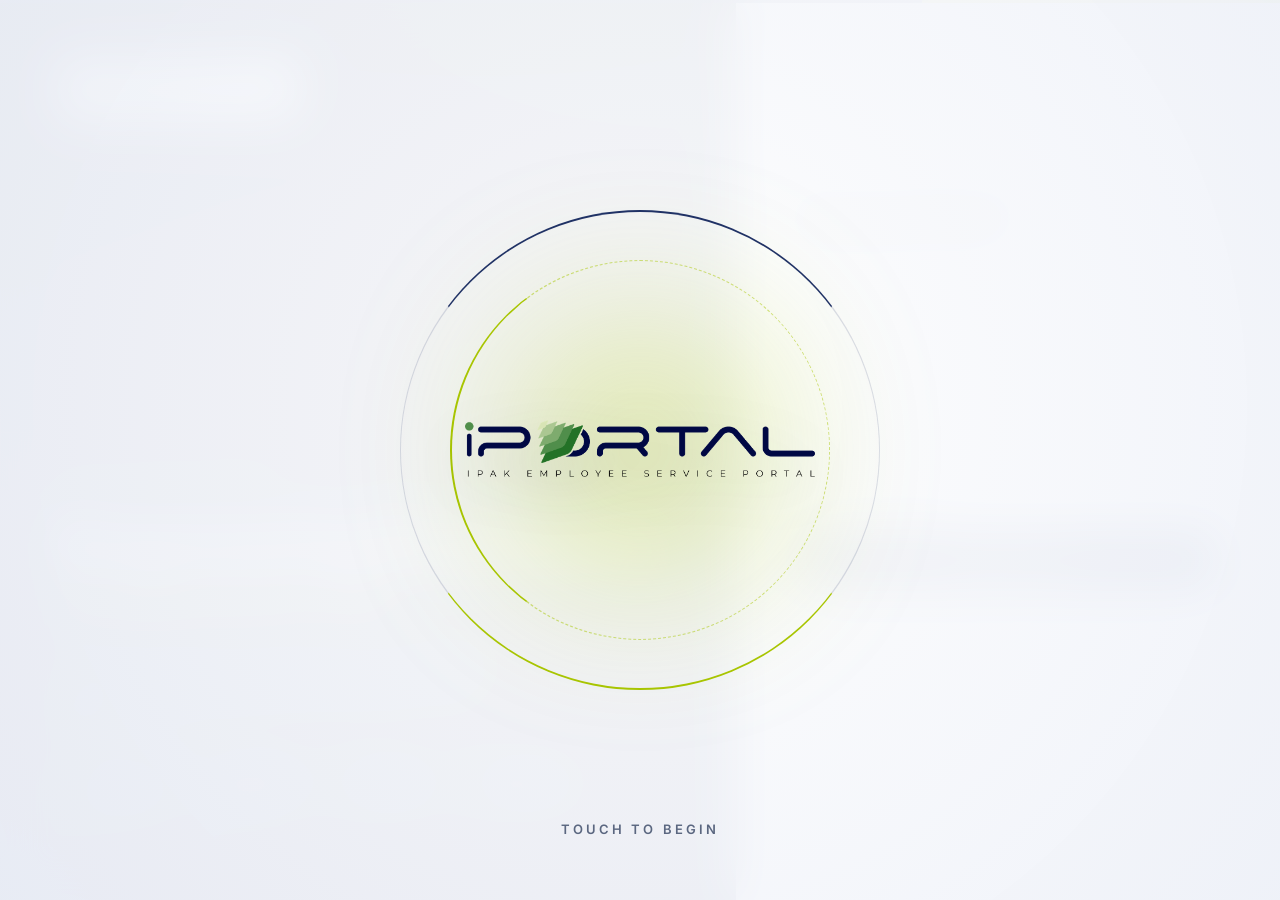
<file: index.html>
<!DOCTYPE html>
<html lang="en" data-public>
<head>
    <script src="assets/auth.js"></script>
    <meta charset="UTF-8">
    <meta name="viewport" content="width=device-width, initial-scale=1.0, viewport-fit=cover">
    <meta name="theme-color" content="#203265">
    <title>IPAK Employee Service Portal</title>
    <link rel="icon" href="favicon.ico" sizes="any">
    <link rel="icon" type="image/png" sizes="32x32" href="assets/icons/favicon-32.png">
    <link rel="icon" type="image/png" sizes="16x16" href="assets/icons/favicon-16.png">
    <link rel="apple-touch-icon" href="assets/icons/apple-touch-icon.png">
    <link rel="manifest" href="manifest.webmanifest">

    <link rel="preconnect" href="https://fonts.googleapis.com">
    <link rel="preconnect" href="https://fonts.gstatic.com" crossorigin>
    <link href="https://fonts.googleapis.com/css2?family=Inter:wght@400;500;600;700;800&display=swap" rel="stylesheet">
    <link rel="stylesheet" href="https://cdnjs.cloudflare.com/ajax/libs/font-awesome/6.4.0/css/all.min.css">
    <link rel="stylesheet" href="assets/theme.css">

    <style>
        * { margin: 0; padding: 0; }
        html, body { height: 100%; }
        body { margin: 0; overflow-x: hidden; }
        html::before { z-index: 10; }

        /* ---------- Split layout ---------- */
        .shell { min-height: 100vh; min-height: 100dvh; display: grid; grid-template-columns: minmax(0, 1.15fr) minmax(420px, .85fr); }

        /* Brand panel */
        .brand-panel {
            position: relative; overflow: hidden; color: #fff;
            background:
                radial-gradient(900px 500px at 85% -10%, rgba(168,197,0,.22), transparent 60%),
                radial-gradient(700px 600px at -10% 110%, rgba(46,68,134,.9), transparent 60%),
                linear-gradient(160deg, var(--navy-900) 0%, var(--navy) 55%, #1a2a5a 100%);
            display: flex; flex-direction: column; justify-content: space-between;
            padding: clamp(28px, 4.5vw, 72px);
        }
        .brand-panel::before {           /* fine grid texture */
            content: ''; position: absolute; inset: 0; opacity: .5; pointer-events: none;
            background-image: linear-gradient(rgba(255,255,255,.05) 1px, transparent 1px), linear-gradient(90deg, rgba(255,255,255,.05) 1px, transparent 1px);
            background-size: 48px 48px;
            -webkit-mask-image: radial-gradient(ellipse at 30% 40%, #000 0%, transparent 75%);
            mask-image: radial-gradient(ellipse at 30% 40%, #000 0%, transparent 75%);
        }
        .brand-panel > * { position: relative; z-index: 1; }

        .logo-chip { display: inline-flex; align-self: flex-start; background: #fff; padding: 14px 20px; border-radius: 16px; box-shadow: 0 10px 30px -10px rgba(0,0,0,.35); }
        .logo-chip img { display: block; height: 34px; width: auto; }

        .hero-copy { max-width: 620px; padding: 40px 0; }
        .eyebrow { display: inline-flex; align-items: center; gap: 10px; font-size: 12px; font-weight: 700; letter-spacing: .18em; text-transform: uppercase; color: var(--lime); margin-bottom: 22px; }
        .eyebrow::before { content: ''; width: 28px; height: 3px; border-radius: 3px; background: var(--lime); }
        .animate-ipak { display: block; opacity: 0; transform: translateY(14px); animation: rise .8s cubic-bezier(.2,.8,.2,1) forwards; }
        .line-1 { font-size: clamp(2.2rem, 3.6vw + .6rem, 4.2rem); font-weight: 800; line-height: 1.04; letter-spacing: -.035em; color: #fff; animation-delay: .1s; }
        .line-2 { font-size: clamp(1.6rem, 2.6vw + .4rem, 3rem); font-weight: 600; line-height: 1.1; letter-spacing: -.03em; color: var(--lime); margin-top: 6px; animation-delay: .25s; }
        .hero-sub { margin-top: 24px; max-width: 480px; color: rgba(255,255,255,.72); font-size: clamp(1rem, .5vw + .85rem, 1.15rem); line-height: 1.6; animation-delay: .4s; }
        @keyframes rise { to { opacity: 1; transform: none; } }

        .feature-row { display: flex; flex-wrap: wrap; gap: 10px; margin-top: 32px; animation-delay: .55s; }
        .feature-row span { display: inline-flex; align-items: center; gap: 8px; padding: 9px 14px; border-radius: 999px; font-size: 13px; font-weight: 600; color: #fff; background: rgba(255,255,255,.08); border: 1px solid rgba(255,255,255,.16); }
        .feature-row i { color: var(--lime); font-size: 13px; }

        .brand-foot { font-size: 12px; letter-spacing: .14em; text-transform: uppercase; color: rgba(255,255,255,.5); font-weight: 600; }

        /* Form panel */
        .form-panel { background: var(--surface); display: flex; align-items: center; justify-content: center; padding: clamp(24px, 4vw, 64px); }
        .form-section { width: 100%; max-width: 420px; }
        .card { width: 100%; text-align: left; background: none; border: 0; box-shadow: none; padding: 0; animation: rise .7s cubic-bezier(.2,.8,.2,1) both .2s; }
        .header h2 { font-size: clamp(1.7rem, 1vw + 1.4rem, 2.1rem); font-weight: 800; color: var(--navy-900); letter-spacing: -.03em; margin-bottom: 6px; }
        .header p { color: var(--muted); font-size: 1rem; margin-bottom: 32px; }

        .input-group { margin-bottom: 20px; text-align: left; position: relative; }
        label { display: block; font-size: .85rem; font-weight: 600; margin-bottom: 8px; color: var(--navy-900); }
        input[type="email"], input[type="password"], input[type="text"] {
            width: 100%; min-height: 54px; padding: 0 16px; border-radius: 14px; border: 1px solid var(--line-strong);
            outline: none; font-size: 1rem; background: #fff; color: var(--text); transition: border-color .2s, box-shadow .2s;
        }
        input::placeholder { color: var(--faint); }
        input:focus { border-color: var(--navy); box-shadow: var(--ring); }
        .input-group input[type="password"], .input-group input#password { padding-right: 76px; }
        .password-toggle { position: absolute; right: 6px; top: 31px; height: 42px; min-width: 56px; display: inline-flex; align-items: center; justify-content: center; border-radius: 10px; font-size: .85rem; font-weight: 600; color: var(--navy); user-select: none; }
        .password-toggle:hover { background: var(--navy-50); }

        .remember-box { display: flex; align-items: center; margin: 4px 0 22px; font-size: .9rem; color: var(--muted); }
        .remember-box input[type="checkbox"] { width: 20px; height: 20px; min-height: 0; margin-right: 10px; accent-color: var(--navy); }
        .remember-box label { margin: 0; color: var(--muted); font-weight: 500; }

        button#mainBtn {
            width: 100%; min-height: 56px; border-radius: 14px; border: none; background: var(--navy); color: #fff;
            font-weight: 700; font-size: 1.05rem; letter-spacing: -.005em; transition: background .2s, transform .15s, box-shadow .2s;
            box-shadow: 0 10px 24px -10px rgba(32,50,101,.7);
        }
        button#mainBtn:hover { background: var(--navy-700); transform: translateY(-1px); }
        button#mainBtn:active { transform: scale(.985); }
        button#mainBtn:disabled { background: var(--line-strong); color: var(--muted); box-shadow: none; transform: none; cursor: not-allowed !important; }

        .toggle { margin-top: 22px; font-size: .92rem; color: var(--muted); text-align: center; }
        .toggle span { color: var(--navy); font-weight: 700; text-decoration: underline; text-underline-offset: 3px; display: inline-block; padding: 6px 2px; }
        .msg { margin-top: 18px; font-size: .9rem; padding: 12px 14px; border-radius: 12px; display: none; line-height: 1.4; }
        .error { background: var(--danger-50); color: #A61B28; border: 1px solid #F6C1C6; }
        .success { background: #E9F7EF; color: #17693B; border: 1px solid #B6E2C8; }

        .form-foot { margin-top: 36px; display: flex; align-items: center; justify-content: center; gap: 8px; color: var(--faint); font-size: 12px; font-weight: 500; }
        .form-foot i { color: var(--lime-ink); }
        .form-section .site-footer { margin-top: 28px !important; border-top: 0; }
        .form-section .sf-inner { flex-direction: column; text-align: center; gap: 6px; padding: 0; }
        .form-section .sf-brand img { display: none; }
        .form-section .sf-brand span { border: 0; padding: 0; }

        /* ---------- Loader ---------- */
        .loader-overlay { position: fixed; inset: 0; background: rgba(255,255,255,.92); -webkit-backdrop-filter: blur(8px); backdrop-filter: blur(8px); z-index: 999999; display: none; justify-content: center; align-items: center; flex-direction: column; animation: fadeIn .3s ease-out; }
        .spinner { width: 54px; height: 54px; border: 4px solid var(--navy-100); border-top-color: var(--navy); border-right-color: var(--lime); border-radius: 50%; animation: spinLoader .8s linear infinite; margin-bottom: 20px; }
        .loader-text { font-size: .85rem; font-weight: 700; color: var(--navy); letter-spacing: .22em; text-transform: uppercase; animation: pulse 1.2s ease-in-out infinite; }
        @keyframes spinLoader { to { transform: rotate(360deg); } }
        @keyframes fadeIn { from { opacity: 0; } to { opacity: 1; } }
        @keyframes pulse { 0%,100% { opacity: 1; } 50% { opacity: .5; } }

        /* ---------- Kiosk screensaver (idle overlay) ---------- */
        .screensaver {
            position: fixed; inset: 0; z-index: 99999; display: flex; justify-content: center; align-items: center; cursor: pointer;
            background: radial-gradient(circle at 50% 45%, rgba(255,255,255,.96), rgba(238,241,248,.97));
            -webkit-backdrop-filter: blur(24px); backdrop-filter: blur(24px);
            transition: opacity .6s cubic-bezier(.4,0,.2,1), visibility .6s, transform .6s cubic-bezier(.4,0,.2,1);
            perspective: 1500px;
        }
        .screensaver.hidden { opacity: 0; visibility: hidden; transform: scale(1.04); pointer-events: none; }
        .screensaver-wrapper { position: relative; display: flex; justify-content: center; align-items: center; flex-direction: column; }
        .aura-glow { position: absolute; width: 260px; height: 260px; background: var(--lime); filter: blur(90px); opacity: .35; border-radius: 50%; animation: pulseAura 4s ease-in-out infinite alternate; z-index: 0; }
        @keyframes pulseAura { 0% { transform: scale(.8); opacity: .2; } 100% { transform: scale(1.5); opacity: .45; background: var(--navy); } }
        .tech-ring { position: absolute; border-radius: 50%; z-index: 1; opacity: 0; animation: fadeInTech 1.5s forwards .3s; }
        .tech-ring.outer { width: min(480px, 90vw); height: min(480px, 90vw); border: 1px solid rgba(32,50,101,.15); border-top: 2px solid var(--navy); border-bottom: 2px solid var(--lime); animation: fadeInTech 1.5s forwards .3s, spinRing 25s linear infinite; }
        .tech-ring.inner { width: min(380px, 72vw); height: min(380px, 72vw); border: 1px dashed rgba(168,197,0,.5); border-left: 2px solid var(--lime); animation: fadeInTech 1.5s forwards .6s, spinRingReverse 15s linear infinite; }
        @keyframes fadeInTech { to { opacity: 1; } }
        @keyframes spinRing { 100% { transform: rotate(360deg); } }
        @keyframes spinRingReverse { 100% { transform: rotate(-360deg); } }
        .screensaver-logo { width: min(350px, 62vw); height: auto; position: relative; z-index: 2; will-change: transform, filter, opacity; animation: hologramReveal 1.5s cubic-bezier(.16,1,.3,1) forwards, premiumFloat 6s ease-in-out 1.5s infinite alternate; }
        @keyframes hologramReveal { 0% { opacity: 0; transform: scale(.5) translateZ(-200px) rotateY(90deg); filter: blur(20px); } 100% { opacity: 1; transform: scale(1) translateZ(0) rotateY(0); filter: drop-shadow(0 20px 30px rgba(32,50,101,.15)); } }
        @keyframes premiumFloat { 0% { transform: scale(1) translateY(0); filter: drop-shadow(0 20px 30px rgba(32,50,101,.15)); } 100% { transform: scale(1.05) translateY(-15px); filter: drop-shadow(0 30px 45px rgba(168,197,0,.25)); } }
        .ss-hint { position: absolute; bottom: clamp(28px, 7vh, 72px); left: 0; right: 0; text-align: center; z-index: 3; color: var(--muted); font-size: 13px; font-weight: 600; letter-spacing: .24em; text-transform: uppercase; animation: pulse 2.4s ease-in-out infinite; }

        /* ---------- Responsive ---------- */
        @media (max-width: 960px) {
            .shell { grid-template-columns: 1fr; grid-template-rows: auto 1fr; }
            .brand-panel { padding: 22px 22px 28px; }
            .hero-copy { padding: 22px 0 0; }
            .eyebrow, .hero-sub, .feature-row, .brand-foot { display: none; }
            .line-1 { font-size: 1.9rem; }
            .line-2 { font-size: 1.3rem; }
            .logo-chip { padding: 10px 14px; border-radius: 12px; }
            .logo-chip img { height: 26px; }
            .form-panel { align-items: flex-start; padding: 28px 20px 40px; border-radius: 24px 24px 0 0; margin-top: -18px; position: relative; z-index: 2; }
            .form-section { max-width: 520px; }
        }
        @media (min-width: 1600px) {
            html { font-size: 18px; }
            .form-section { max-width: 500px; }
            .logo-chip img { height: 44px; }
        }
        @media (max-height: 640px) and (min-width: 961px) { .feature-row, .hero-sub { display: none; } }
    </style>
</head>

<body>

    <!-- IDLE SCREENSAVER OVERLAY -->
    <div id="screensaver" class="screensaver">
        <div class="screensaver-wrapper">
            <div class="aura-glow"></div>
            <div class="tech-ring outer"></div>
            <div class="tech-ring inner"></div>
            <img src="assets/logo.png" alt="IPAK Screensaver Logo" class="screensaver-logo" id="ss-logo">
        </div>
        <div class="ss-hint">Touch to begin</div>
    </div>

    <!-- LOADER OVERLAY -->
    <div id="loader" class="loader-overlay">
        <div class="spinner"></div>
        <div class="loader-text">Authenticating</div>
    </div>

    <div class="shell">
        <!-- BRAND PANEL -->
        <aside class="brand-panel">
            <a href="index.html" class="logo-chip" aria-label="IPAK Portal home">
                <img src="assets/logo.png" alt="IPAK Logo">
            </a>

            <div class="hero-copy">
                <div class="animate-ipak eyebrow">Employee Service Portal</div>
                <span class="animate-ipak line-1">Empowering Employees.</span>
                <span class="animate-ipak line-2">Simplifying Services.</span>
                <p class="animate-ipak hero-sub">One secure place for HR policies, announcements, support and everything your team needs, on any device.</p>
                <div class="animate-ipak feature-row">
                    <span><i class="fas fa-scale-balanced"></i> HR Policies</span>
                    <span><i class="fas fa-newspaper"></i> Newsletter</span>
                    <span><i class="fas fa-droplet"></i> Blood Bank</span>
                    <span><i class="fas fa-store"></i> Marketplace</span>
                </div>
            </div>

        </aside>

        <!-- FORM PANEL -->
        <main class="form-panel">
            <div class="form-section">
                <div class="card">
                    <div class="header">
                        <h2 id="title">Service Portal</h2>
                        <p id="subtitle">Secure Employee Access</p>
                    </div>

                    <div class="input-group">
                        <label for="email">Employee ID</label>
                        <input type="text" id="email" placeholder="e.g. 00347" autocomplete="username" inputmode="numeric" maxlength="20">
                    </div>

                    <div class="input-group">
                        <label for="password">Password</label>
                        <input type="password" id="password" placeholder="••••••••" autocomplete="current-password">
                        <span class="password-toggle" role="button" tabindex="0" onclick="togglePassword()">Show</span>
                    </div>

                    <div class="remember-box">
                        <input type="checkbox" id="rememberMe">
                        <label for="rememberMe">Keep me logged in</label>
                    </div>

                    <button id="mainBtn" onclick="submitForm()">Login to Portal</button>

                    <div id="msg" class="msg"></div>

                    <div class="form-foot"><i class="fas fa-lock"></i> Authorized employees only &middot; Accounts are issued by HR</div>
                </div>
                <footer class="site-footer"><div class="sf-inner"><div class="sf-brand"><img src="assets/logo.png" alt="IPORTAL"><span>&copy; 2026 IPAK. All rights reserved.</span></div><div class="sf-credit">Designed and developed by <strong>Team HR</strong></div></div></footer>
            </div>
        </main>
    </div>

    <script>
        // --- SCREENSAVER LOGIC ---
        const screensaver = document.getElementById('screensaver');
        const ssLogo = document.getElementById('ss-logo');
        
        let idleTime = 0;
        const idleTimeout = 6; // Set to 6 seconds

        // Hide screensaver on any user interaction
        function hideScreensaver() {
            if (!screensaver.classList.contains('hidden')) {
                screensaver.classList.add('hidden');
                
                // Reset animation state so it plays fresh next time
                setTimeout(() => {
                    ssLogo.style.animation = 'none';
                }, 600); // Wait for transition to finish
            }
            resetIdleTimer();
        }

        // Show screensaver and trigger new 3D intro animation
        function showScreensaver() {
            if (screensaver.classList.contains('hidden')) {
                screensaver.classList.remove('hidden');
                
                // Force browser reflow to restart CSS animation properly
                void ssLogo.offsetWidth; 
                ssLogo.style.animation = 'hologramReveal 1.5s cubic-bezier(0.16, 1, 0.3, 1) forwards, premiumFloat 6s ease-in-out 1.5s infinite alternate';
            }
        }

        // Timer increment logic
        function timerIncrement() {
            idleTime++;
            // If idle for 6 seconds AND screensaver is currently hidden, show it
            if (idleTime >= idleTimeout && screensaver.classList.contains('hidden')) {
                showScreensaver();
            }
        }

        // Reset timer to 0
        function resetIdleTimer() {
            idleTime = 0;
        }

        // Listen for all interactions to hide screensaver and reset the timer
        ['mousedown', 'touchstart', 'mousemove', 'keypress', 'scroll', 'click'].forEach(evt => 
            document.addEventListener(evt, hideScreensaver, false)
        );

        // Run the timer every 1 second (1000ms)
        setInterval(timerIncrement, 1000);

        // --- SECURE LOGIN (Employee ID + Password from HR sheet) ---
        function togglePassword() {
            const p = document.getElementById("password");
            const t = document.querySelector(".password-toggle");
            if (p.type === "password") { p.type = "text"; t.innerText = "Hide"; }
            else { p.type = "password"; t.innerText = "Show"; }
        }

        function safeNext() {
            const n = new URLSearchParams(location.search).get("next") || "";
            return /^[a-z0-9_-]+\.html$/i.test(n) && n !== "index.html" ? n : "dashboard.html";
        }

        if (window.IPAKAuth && IPAKAuth.isLoggedIn()) { location.replace(safeNext()); }

        function submitForm() {
            const id = document.getElementById("email").value.trim();
            const password = document.getElementById("password").value.trim();
            const remember = document.getElementById("rememberMe").checked;
            const btn = document.getElementById("mainBtn");
            if (!id || !password) { showMsg("Employee ID aur Password dono likhein", "error"); return; }
            btn.disabled = true;
            btn.innerText = "Verifying...";
            IPAKAuth.login(id, password, remember).then(r => {
                if (r.ok) {
                    showMsg("Welcome, " + r.user.name + "!", "success");
                    document.getElementById("loader").style.display = "flex";
                    setTimeout(() => { location.replace(safeNext()); }, 600);
                } else {
                    showMsg(r.error === "locked"
                        ? "Bohat zyada ghalat koshishein. " + (r.minutes || 15) + " minute baad dobara try karein."
                        : "Invalid Employee ID or Password", "error");
                    btn.disabled = false; btn.innerText = "Login to Portal";
                }
            }).catch(() => {
                showMsg("Connection error. Dobara try karein.", "error");
                btn.disabled = false; btn.innerText = "Login to Portal";
            });
        }
        document.addEventListener("keydown", e => { if (e.key === "Enter") submitForm(); });

        function showMsg(text, type) {
            const msg = document.getElementById("msg");
            msg.innerText = text;
            msg.className = `msg ${type}`;
            msg.style.display = "block";
        }
    </script>
</body>
</html>
</file>
<file: assets/theme.css>
/* =====================================================================
   IPAK PORTAL — Corporate Design System  (v2)
   Loaded AFTER each page's own <style>, so it re-skins every page
   without touching any markup hooks or JavaScript.

   Targets : Kiosk (touch, large screens) · Web · Mobile
   Palette : Navy #203265 + Lime #A8C500 (unchanged brand colours)
   ===================================================================== */

:root {
    /* Brand */
    --navy-950: #0E1733;
    --navy-900: #142048;
    --navy: #203265;
    --navy-700: #2E4486;
    --navy-100: #DDE3F1;
    --navy-50:  #EEF1F8;
    --lime: #A8C500;
    --lime-600: #8CA600;
    --lime-ink: #5E6F00;          /* lime that is readable as text on white */
    --lime-100: #EBF3BF;
    --lime-50:  #F6FAE3;

    /* Neutrals */
    --ink: #142048;
    --text: #1F2A44;
    --muted: #5B6780;
    --faint: #8A94A8;
    --line: #E3E8F0;
    --line-strong: #CDD5E3;
    --bg: #F3F5F9;
    --surface: #FFFFFF;

    /* Status */
    --danger: #D92D3A;
    --danger-50: #FDECEE;
    --success: #1E8E4E;

    /* Shape & depth */
    --r-sm: 10px;
    --r-md: 14px;
    --r-lg: 20px;
    --sh-1: 0 1px 2px rgba(20, 32, 72, .06), 0 1px 1px rgba(20, 32, 72, .04);
    --sh-2: 0 6px 18px -6px rgba(20, 32, 72, .16), 0 2px 6px rgba(20, 32, 72, .05);
    --sh-3: 0 22px 44px -16px rgba(20, 32, 72, .28), 0 6px 14px rgba(20, 32, 72, .06);
    --ring: 0 0 0 4px rgba(168, 197, 0, .28);

    --font: 'Inter', system-ui, -apple-system, 'Segoe UI', Roboto, sans-serif;
    --header-h: 68px;
    --header-top: 0px;

    /* ---- Legacy token remap: every old var() now resolves to the new system ---- */
    --white: var(--surface);
    --med-grey: var(--muted);
    --light-grey: var(--line-strong);
    --light-bg: var(--bg);
    --bg-color: var(--bg);
    --border-light: var(--line);
    --emergency-red: var(--danger);
    --shadow: var(--sh-2);
    --body-text: var(--text);
    --text-muted: var(--muted);
}

/* ---------- Base ---------- */
html { -webkit-text-size-adjust: 100%; scroll-behavior: smooth; }
*, *::before, *::after { box-sizing: border-box; }
/* Icon fonts (.fas/.fab…) win on specificity, so the universal rule is safe. */
* { font-family: var(--font); }

body {
    background: var(--bg);
    color: var(--text);
    -webkit-font-smoothing: antialiased;
    -moz-osx-font-smoothing: grayscale;
    text-rendering: optimizeLegibility;
}
h1, h2, h3, h4 { letter-spacing: -0.02em; }

/* No custom cursor: bad for touch kiosks, tablets and accessibility */
.cursor-dot, .cursor-outline { display: none !important; }
*, html, body { cursor: auto !important; }
a, button, [onclick], label[for], select, summary, .card, [role="button"],
input[type="checkbox"], input[type="radio"], input[type="file"] { cursor: pointer !important; }
input[type="text"], input[type="email"], input[type="password"], input[type="search"],
input[type="tel"], input[type="number"], textarea { cursor: text !important; }

:focus-visible { outline: 3px solid var(--navy); outline-offset: 3px; border-radius: 6px; }
::selection { background: var(--lime-100); color: var(--navy-900); }

/* Thin brand strip across the very top of every page */
html::before {
    content: ''; position: fixed; inset: 0 0 auto 0; height: 3px; z-index: 10000;
    background: linear-gradient(90deg, var(--navy) 0 72%, var(--lime) 72% 100%);
    pointer-events: none;
}

/* ---------- Header ---------- */
.top-bar {
    background: rgba(255, 255, 255, .92) !important;
    -webkit-backdrop-filter: saturate(180%) blur(14px);
    backdrop-filter: saturate(180%) blur(14px);
    border-bottom: 1px solid var(--line) !important;
    box-shadow: 0 1px 0 rgba(20, 32, 72, .02);
    height: var(--header-h) !important;
    padding: 3px clamp(16px, 3vw, 40px) 0 !important;
    z-index: 200;
}
.logo-link { display: inline-flex; align-items: center; }
.logo-link img, .header-logo { width: auto !important; height: 30px !important; max-width: 100%; display: block; }
.logo-link:hover img { opacity: .85; }
.header-actions { display: flex; align-items: center; gap: 10px !important; }

.user-icon {
    width: 44px; height: 44px; display: inline-flex; align-items: center; justify-content: center;
    font-size: 18px !important; color: var(--navy) !important; border-radius: 12px;
    transition: background .2s, color .2s;
}
.user-icon:hover { background: var(--navy-50); color: var(--navy) !important; }
a:has(> .user-icon) { text-decoration: none; }

.logout-btn {
    min-height: 44px; padding: 0 18px !important; font-size: 14px !important; font-weight: 600 !important;
    color: var(--navy) !important; background: var(--surface) !important;
    border: 1px solid var(--line-strong) !important; border-radius: 12px !important;
    transition: background .2s, border-color .2s, color .2s;
}
.logout-btn:hover { background: var(--navy) !important; border-color: var(--navy) !important; color: #fff !important; }

/* ---------- Page scaffolding ---------- */
.wrapper { padding-top: calc(var(--header-h) + var(--header-top) + 32px) !important; padding-bottom: 56px !important; }
.container { max-width: 1240px; padding-left: clamp(16px, 3vw, 32px); padding-right: clamp(16px, 3vw, 32px); }

.page-header { text-align: left !important; margin-bottom: 28px !important; }
.page-header h1 {
    display: block !important; font-size: clamp(1.7rem, 2.4vw + .8rem, 2.4rem) !important;
    font-weight: 800 !important; color: var(--navy) !important; padding-bottom: 14px !important;
    letter-spacing: -0.025em; line-height: 1.15;
}
.page-header h1::after { left: 0 !important; width: 56px !important; height: 4px !important; background: var(--lime) !important; border-radius: 4px !important; }
.page-header p { color: var(--muted) !important; font-weight: 500 !important; letter-spacing: 0 !important; font-size: 1rem; margin-top: 4px !important; }

footer {
    color: var(--faint) !important; font-size: 12px !important; letter-spacing: .14em !important;
    text-transform: uppercase; font-weight: 600; margin-top: 56px !important;
}

/* ---------- Search ---------- */
.search-container { justify-content: flex-start !important; }
.page-header { animation: none !important; }
.search-container { max-width: 760px !important; margin-left: 0 !important; margin-right: 0 !important; }
.search-box, .search-input {
    min-height: 54px; background: var(--surface) !important; color: var(--text);
    border: 1px solid var(--line-strong) !important; border-radius: 14px !important;
    box-shadow: var(--sh-1) !important; font-size: 1rem !important; transition: border-color .2s, box-shadow .2s;
}
.search-box::placeholder, .search-input::placeholder { color: var(--faint); }
.search-box:focus, .search-input:focus { border-color: var(--navy) !important; box-shadow: var(--ring) !important; outline: none; }
.search-container i { color: var(--faint) !important; }

/* ---------- Card families (shared look) ---------- */
.policy-card, .audio-card, .event-card, .video-card, .item-card, .employee-card,
.newsletter-grid .card, .spotify-wrapper {
    background: var(--surface) !important;
    border: 1px solid var(--line) !important;
    border-bottom-width: 1px !important;
    border-radius: var(--r-md) !important;
    box-shadow: var(--sh-1) !important;
    transition: transform .25s cubic-bezier(.2, .8, .2, 1), box-shadow .25s, border-color .25s !important;
}
.policy-card:hover, .audio-card:hover, .event-card:hover, .video-card:hover, .item-card:hover,
.employee-card:hover, .newsletter-grid .card:hover, .spotify-wrapper:hover {
    transform: translateY(-3px) !important;
    border-color: var(--navy-100) !important;
    border-bottom-color: var(--lime) !important;
    box-shadow: var(--sh-2) !important;
}
.policy-card:active, .audio-card:active, .event-card:active, .video-card:active,
.newsletter-grid .card:active { transform: scale(.985) !important; }

.card-title, .track-title, .video-title, .item-title, .emp-name { color: var(--navy-900) !important; letter-spacing: -0.01em; }
.card-desc, .track-meta, .video-meta { color: var(--muted) !important; }
.emp-designation { color: var(--lime-ink) !important; }

/* ---------- Buttons ---------- */
.sell-btn, .submit-btn, .btn-view, .support-btn, .contact-btn {
    min-height: 48px; border-radius: 12px !important; font-weight: 700 !important; letter-spacing: 0;
    transition: transform .15s, background .2s, box-shadow .2s, color .2s, border-color .2s !important;
}
.sell-btn, .submit-btn { background: var(--navy) !important; color: #fff !important; box-shadow: var(--sh-2) !important; border: none !important; }
.sell-btn:hover, .submit-btn:hover { background: var(--navy-700) !important; transform: translateY(-1px) !important; }
.sell-btn:active, .submit-btn:active { transform: scale(.98) !important; }
.contact-btn { background: var(--surface) !important; color: var(--navy) !important; border: 1px solid var(--line-strong) !important; }
.contact-btn:hover { background: var(--navy) !important; color: #fff !important; border-color: var(--navy) !important; }
.whatsapp-btn { border-radius: 12px !important; min-height: 44px; }

/* ---------- Forms / modals ---------- */
.form-input, .form-select, textarea, input[type="text"], input[type="number"], input[type="tel"] {
    border-radius: 12px; border-color: var(--line-strong);
}
.form-input, .form-select { min-height: 48px; background: var(--surface) !important; }
.form-input:focus, .form-select:focus, textarea:focus { border-color: var(--navy) !important; box-shadow: var(--ring) !important; outline: none; }
.form-label { color: var(--navy-900) !important; font-weight: 600; font-size: .85rem; }

.modal-overlay, .modal, .lightbox-overlay { -webkit-backdrop-filter: blur(6px); backdrop-filter: blur(6px); }
.modal-container, .modal-content { border-radius: var(--r-lg) !important; box-shadow: var(--sh-3) !important; overflow: hidden; }
.modal-header { background: var(--navy) !important; color: #fff !important; border-bottom: 3px solid var(--lime) !important; }
.modal-header h3 { color: #fff !important; font-weight: 700; letter-spacing: -0.01em; }
.close-btn { border-radius: 12px !important; min-height: 44px; }
.close-modal { min-width: 44px; min-height: 44px; }

/* ---------- Filter pills ---------- */
.blood-btn, .pill-btn, .tab {
    min-height: 44px; border-radius: 999px !important; font-weight: 600 !important;
    background: var(--surface) !important; border: 1px solid var(--line-strong) !important; color: var(--muted) !important;
}
.blood-btn:hover, .pill-btn:hover, .tab:hover { color: var(--navy) !important; border-color: var(--navy) !important; transform: none !important; }
.blood-btn.active, .pill-btn.on, .tab.on { background: var(--navy) !important; color: #fff !important; border-color: var(--navy) !important; box-shadow: var(--sh-2) !important; }

/* ---------- Scrollbars ---------- */
* { scrollbar-width: thin; scrollbar-color: var(--line-strong) transparent; }

/* ---------- Motion preferences ---------- */
@media (prefers-reduced-motion: reduce) {
    *, *::before, *::after { animation-duration: .01ms !important; animation-iteration-count: 1 !important; transition-duration: .01ms !important; scroll-behavior: auto !important; }
}

/* ---------- Touch devices: no hover dependence ---------- */
@media (hover: none) {
    .policy-card:hover, .audio-card:hover, .event-card:hover, .video-card:hover,
    .item-card:hover, .employee-card:hover, .newsletter-grid .card:hover { transform: none !important; }
}

/* ---------- Mobile ---------- */
@media (max-width: 640px) {
    :root { --header-h: 60px; --header-top: 0px; }
    .logo-link img, .header-logo { height: 26px !important; }
    .wrapper { padding-top: calc(var(--header-h) + var(--header-top) + 18px) !important; padding-bottom: 36px !important; }
    .logout-btn { padding: 0 14px !important; }
    .page-header { margin-bottom: 20px !important; }
}

/* ---------- Kiosk / large touch screens ---------- */
@media (min-width: 1600px) and (pointer: coarse), (min-width: 1900px) {
    :root { --header-h: 84px; --header-top: 0px; }
    html { font-size: 18px; }
    .logo-link img, .header-logo { height: 38px !important; }
    .container { max-width: 1560px; }
}

/* ---------- Unified footer (all pages) ---------- */
.site-footer {
    display: block; width: 100%; margin: 56px 0 0 !important; padding: 0 !important;
    border-top: 1px solid var(--line-strong); text-transform: none !important; letter-spacing: 0 !important;
    font-weight: 400 !important; color: var(--muted) !important; font-size: 13px !important; text-align: left;
}
.sf-inner { display: flex; justify-content: space-between; align-items: center; gap: 12px 24px; flex-wrap: wrap; padding: 18px 2px 4px; }
.sf-brand { display: flex; align-items: center; gap: 14px; }
.sf-brand img { height: 20px; width: auto; display: block; opacity: .9; }
.sf-brand span { padding-left: 14px; border-left: 1px solid var(--line-strong); line-height: 1.3; }
.sf-credit { line-height: 1.3; }
.sf-credit strong { color: var(--navy); font-weight: 700; }
@media (max-width: 640px) {
    .site-footer { margin-top: 36px !important; }
    .sf-inner { flex-direction: column; text-align: center; gap: 10px; }
    .sf-brand { flex-direction: column; gap: 8px; }
    .sf-brand span { border-left: 0; padding-left: 0; }
}
@media (min-width: 1600px) { .sf-brand img { height: 26px; } .site-footer { font-size: 14px !important; } }
</file>
